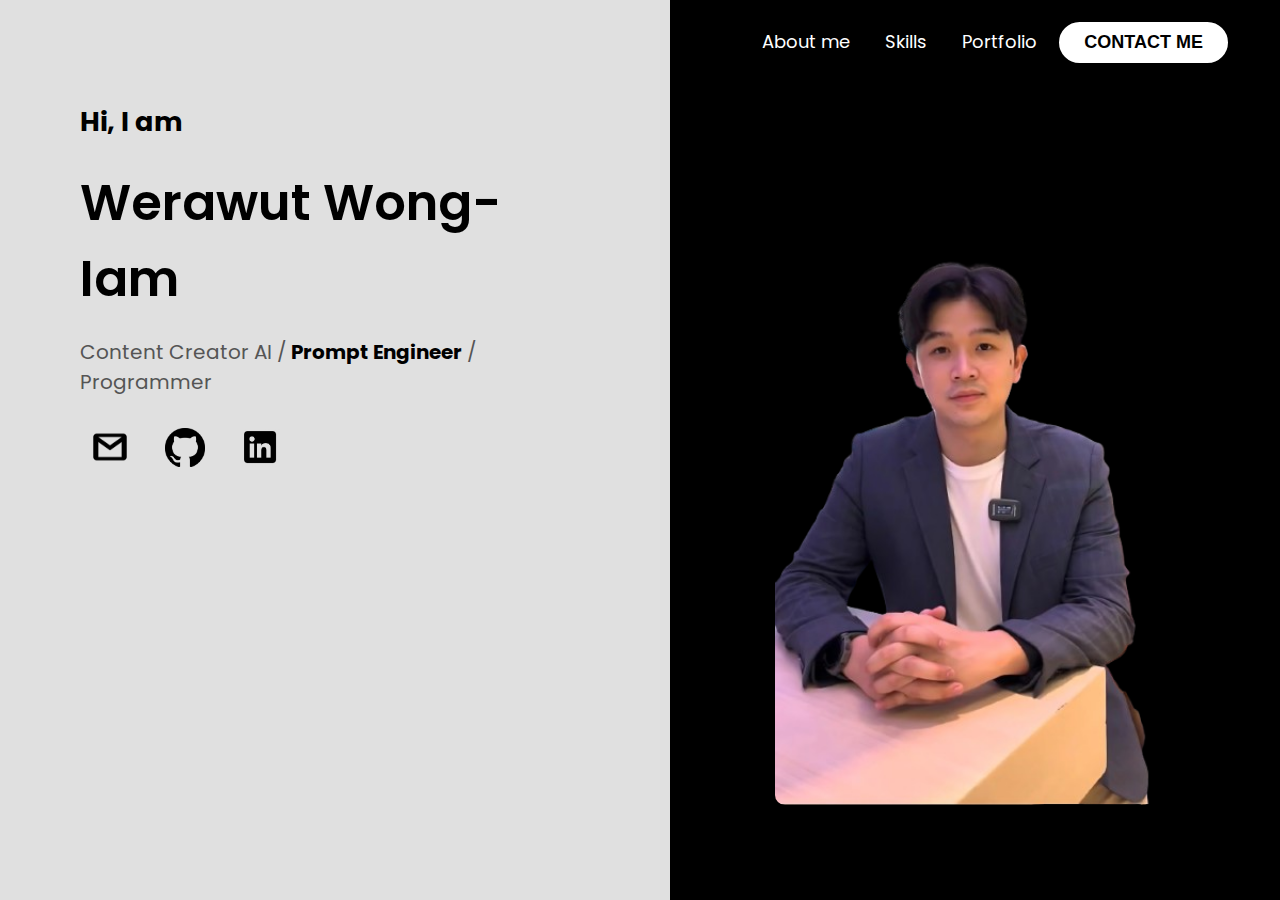
<file: Myportfolio/index.html>
<!DOCTYPE html>
<html lang="en">
<head>
    <meta charset="UTF-8">
    <meta name="viewport" content="width=device-width, initial-scale=1.0">
    <title>Portfolio - Werawut Wong-Iam</title>
    <link href="https://fonts.googleapis.com/css2?family=Poppins:wght@300;400;600&display=swap" rel="stylesheet">
    <link rel="stylesheet" href="styles.css">
</head>
<body>
    <div class="container">
        <div class="left-side">
            <div class="logo"></div>
            <h2>Hi, I am</h2>
            <h1>Werawut Wong-Iam</h1>
            <p class="role">Content Creator AI /<span> Prompt Engineer</span> / Programmer</p>
            <div class="social-icons">
                <a href="#"><img src="image/pngegg (2).png" alt="Email"></a>
                <a href="#"><img src="image/pngegg (4).png" alt="GitHub"></a>
                <a href="#"><img src="image/linkedin-icon.png" alt="LinkedIn"></a>
            </div>
        </div>
        <div class="right-side">
            <nav>
                <a href="about.html">About me</a>
                <a href="Skills.html">Skills</a>
                <a href="Portfolio.html">Portfolio</a>
                <button class="contact-btn" onclick="window.location.href='CONTACTME.html'">CONTACT ME</button>
            </nav>
            <img src="image/topimgae.png" alt="Werawut Wong-Iam" class="profile-image">
        </div>
    </div>
</body>
</html>
</file>
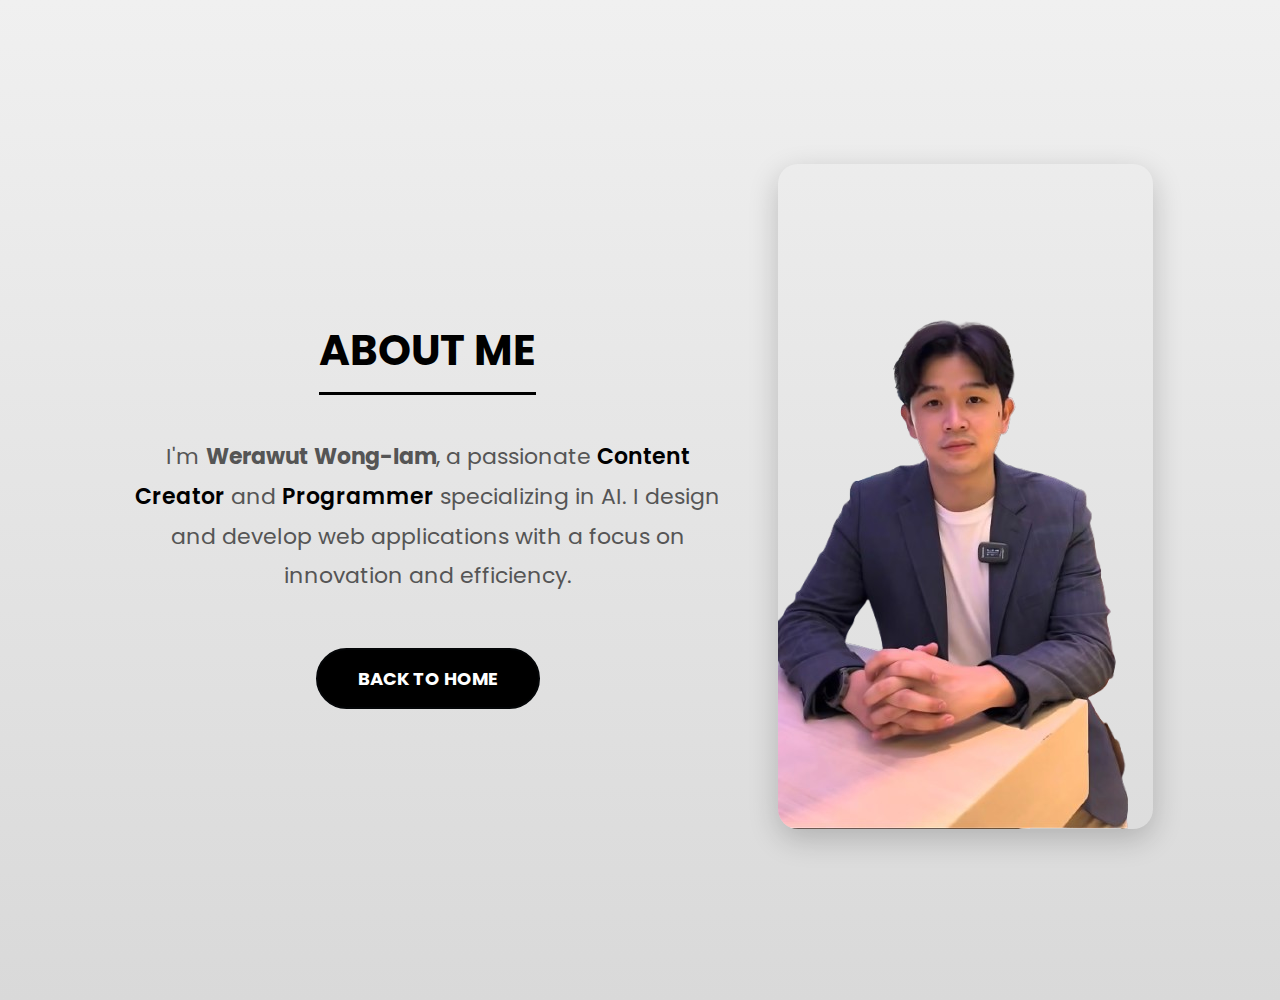
<file: Myportfolio/about.html>
<!DOCTYPE html>
<html lang="en">
<head>
    <meta charset="UTF-8">
    <meta name="viewport" content="width=device-width, initial-scale=1.0">
    <title>About Me - Werawut Wong-Iam</title>
    <link href="https://fonts.googleapis.com/css2?family=Poppins:wght@300;400;600&display=swap" rel="stylesheet">
    <link rel="stylesheet" href="stylesaboutme.css">
</head>
<body>
    <div class="about-container">
        <div class="about-content">
            <h1>ABOUT ME</h1>
            <p>
                I'm <strong>Werawut Wong-Iam</strong>, a passionate <span class="highlight">Content Creator</span> and <span class="highlight">Programmer</span> specializing in AI. 
                I design and develop web applications with a focus on innovation and efficiency.
            </p>
            <a href="index.html" class="btn-back">BACK TO HOME</a>
        </div>
        <div class="about-image">
            <img src="image/topimgae.png" alt="Werawut Wong-Iam">
        </div>
    </div>
</body>
</html>
</file>
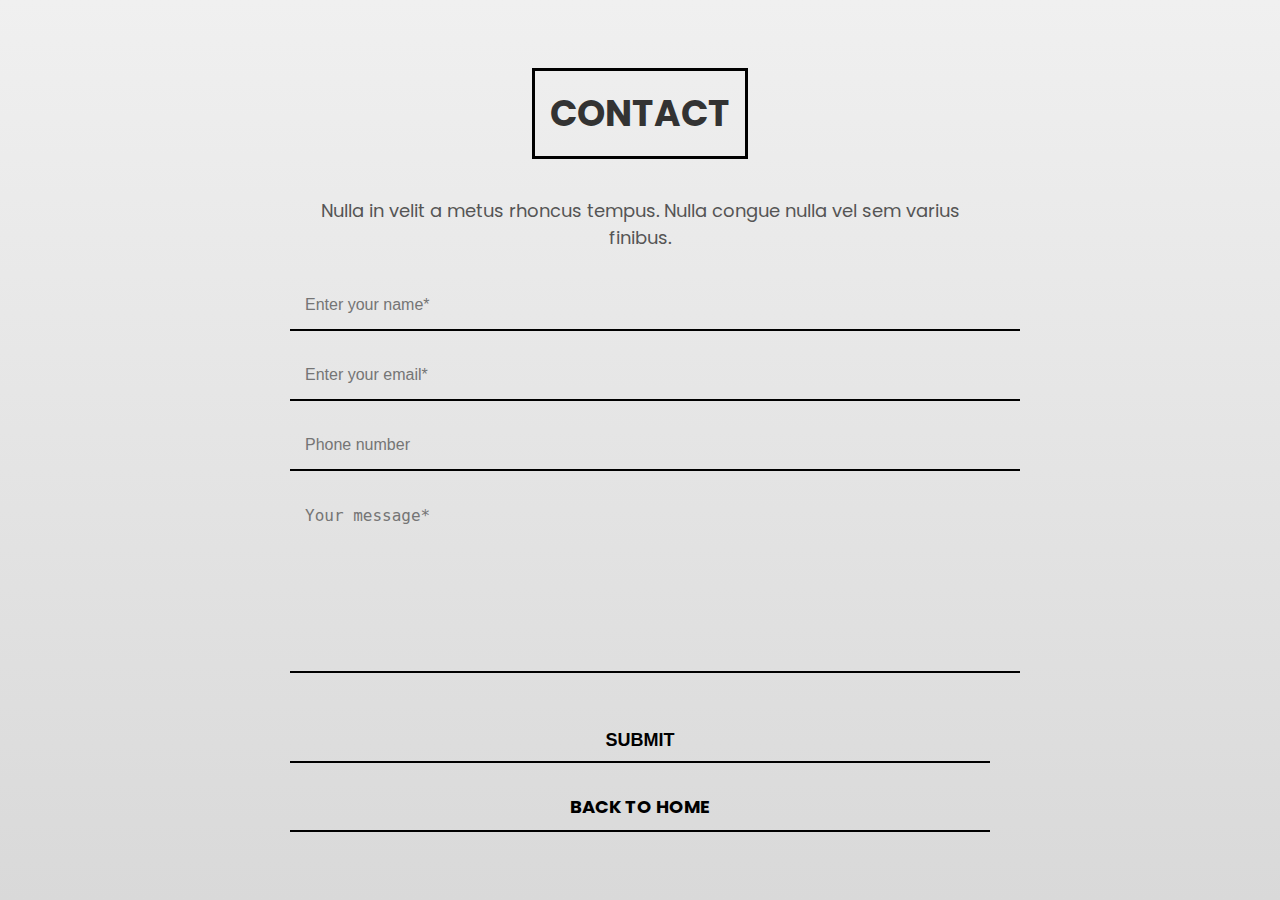
<file: Myportfolio/CONTACTME.html>
<!DOCTYPE html>
<html lang="en">
<head>
    <meta charset="UTF-8">
    <meta name="viewport" content="width=device-width, initial-scale=1.0">
    <title>Contact</title>
    <link href="https://fonts.googleapis.com/css2?family=Poppins:wght@300;400;600&display=swap" rel="stylesheet">
    <style>
        body {
            font-family: 'Poppins', sans-serif;
            margin: 0;
            padding: 0;
            background: linear-gradient(to bottom, #f0f0f0, #d9d9d9);
            color: #333;
            display: flex;
            justify-content: center;
            align-items: center;
            height: 100vh;
        }
        .contact-container {
            max-width: 700px;
            text-align: center;
            padding: 50px;
        }
        .contact-header {
            font-size: 36px;
            font-weight: 700;
            text-transform: uppercase;
            border: 3px solid #000;
            padding: 15px;
            display: inline-block;
            margin-bottom: 20px;
        }
        .contact-container p {
            font-size: 18px;
            color: #555;
            margin-bottom: 30px;
        }
        .contact-form input, .contact-form textarea {
            width: 100%;
            padding: 15px;
            margin-bottom: 20px;
            border: none;
            border-bottom: 2px solid #000;
            font-size: 16px;
            outline: none;
            background: transparent;
        }
        .contact-form textarea {
            height: 150px;
            resize: none;
        }
        .submit-btn, .btn-back {
            background: transparent;
            color: #000;
            font-size: 18px;
            font-weight: bold;
            border: none;
            border-bottom: 2px solid #000;
            padding: 10px 0;
            cursor: pointer;
            text-transform: uppercase;
            transition: all 0.3s ease-in-out;
            display: block;
            width: 100%;
            margin-top: 20px;
        }
        .submit-btn:hover, .btn-back:hover {
            color: #555;
            border-bottom: 2px solid #555;
        }
        .btn-back {
            text-decoration: none;
            display: inline-block;
            text-align: center;
        }
    </style>
</head>
<body>
    <div class="contact-container">
        <div class="contact-header">CONTACT</div>
        <p>Nulla in velit a metus rhoncus tempus. Nulla congue nulla vel sem varius finibus.</p>
        <form class="contact-form">
            <input type="text" placeholder="Enter your name*" required>
            <input type="email" placeholder="Enter your email*" required>
            <input type="text" placeholder="Phone number">
            <textarea placeholder="Your message*" required></textarea>
            <button type="submit" class="submit-btn">Submit</button>
        </form>
        <a href="index.html" class="btn-back">Back to Home</a>
    </div>
</body>
</html>
</file>
<file: Myportfolio/styles.css>
body {
    margin: 0;
    font-family: Arial, sans-serif;
}

.container {
    display: flex;
    height: 100vh;
}

.left-side {
    width: 50%;
    background-color: #e0e0e0;
    padding: 50px;
}

.right-side {
    width: 50%;
    background-color: #000;
    color: #fff;
    display: flex;
    flex-direction: column;
    align-items: flex-end;
    justify-content: center;
    padding: 50px;
}

.logo {
    font-size: 32px;
    font-weight: bold;
}

h1 {
    font-size: 48px;
    margin: 10px 0;
}

.role {
    font-size: 20px;
    color: #555;
}

.role span {
    font-weight: bold;
    color: #000;
}

.social-icons img {
    width: 40px;
    margin: 10px;
}

nav {
    position: absolute;
    top: 20px;
    right: 50px;
}

nav a {
    color: #fff;
    margin: 0 15px;
    text-decoration: none;
    font-size: 18px;
}

.contact-btn {
    background-color: #fff;
    color: #000;
    border: none;
    padding: 10px 20px;
    font-size: 18px;
    cursor: pointer;
    border-radius: 20px;
}

.profile-image {
    width: 400px;
    border-radius: 10px;
}

.profile-image {
    width: 80%;  /* ลดขนาดเพื่อให้ดูไม่แน่นเกินไป */
    max-width: 400px;
    display: block;
    margin: auto;
    border-radius: 10px; /* ทำให้ขอบมนขึ้นเล็กน้อย */
}

body {
    font-family: 'Poppins', sans-serif;
    font-size: 18px;
}
h1 {
    font-size: 50px;
    font-weight: 600;
}
p {
    font-size: 22px;
    color: #555;
}
.contact-btn {
    background-color: #ffffff;
    color: #000;
    padding: 10px 25px;
    border: 2px solid #000;
    border-radius: 30px;
    font-weight: bold;
    transition: all 0.3s ease-in-out;
}
.contact-btn:hover {
    background-color: #000;
    color: #fff;
}
.left-side {
    padding: 80px;
}
.right-side {
    padding: 50px;
    text-align: center;
}
.social-icons img {
    width: 40px;
    margin-right: 20px;
    transition: transform 0.3s ease;
}

.social-icons img:hover {
    transform: scale(1.2);
}
@keyframes fadeIn {
    from {
        opacity: 0;
        transform: translateY(20px);
    }
    to {
        opacity: 1;
        transform: translateY(0);
    }
}

.profile-image {
    animation: fadeIn 1s ease-in-out;
}
</file>
<file: Myportfolio/stylesaboutme.css>
/* ตั้งค่าพื้นฐานของเว็บเพจ */
body {
    font-family: 'Poppins', sans-serif;
    margin: 0;
    padding: 0;
    background: linear-gradient(to bottom, #f0f0f0, #d9d9d9);
    color: #333;
}

/* คอนเทนเนอร์หลัก */
.about-container {
    display: flex;
    align-items: center;
    justify-content: center;
    height: 100vh;
    gap: 50px;
    padding: 50px;
}

/* ข้อมูลส่วนเนื้อหา */
.about-content {
    max-width: 600px;
    text-align: center;
}

.about-content h1 {
    font-size: 42px;
    font-weight: 700;
    color: #000;
    border-bottom: 3px solid #000000;
    display: inline-block;
    padding-bottom: 10px;
    margin-bottom: 20px;
    text-transform: uppercase;
}

.about-content p {
    font-size: 22px;
    line-height: 1.8;
    color: #555;
}

.about-content .highlight {
    color: #000000;
    font-weight: 600;
}

/* ปุ่มกลับหน้าแรก */
.btn-back {
    display: inline-block;
    margin-top: 30px;
    padding: 15px 40px;
    background: #000000;
    color: #fff;
    font-size: 18px;
    text-decoration: none;
    border-radius: 50px;
    font-weight: bold;
    transition: all 0.3s ease-in-out;
    border: 2px solid #040608;
}

.btn-back:hover {
    background: #fff;
    color: #000000;
    border: 2px solid #000000;
    transform: translateY(-3px);
}

/* ส่วนรูปภาพ */
.about-image img {
    max-width: 400px;
    border-radius: 20px;
    box-shadow: 0 10px 30px rgba(0, 0, 0, 0.2);
    animation: fadeIn 1.2s ease-in-out;
}

/* การตอบสนองต่อหน้าจอขนาดเล็ก */
@media (max-width: 1024px) {
    .about-container {
        flex-direction: column;
        text-align: center;
    }

    .about-content {
        max-width: 90%;
    }

    .about-image img {
        max-width: 80%;
    }
}

@media (max-width: 768px) {
    .about-content h1 {
        font-size: 36px;
    }

    .about-content p {
        font-size: 20px;
    }

    .btn-back {
        padding: 12px 30px;
        font-size: 16px;
    }
}

@media (max-width: 480px) {
    .about-content h1 {
        font-size: 30px;
    }

    .about-content p {
        font-size: 18px;
    }

    .about-image img {
        max-width: 90%;
    }
}

/* แอนิเมชัน fade-in */
@keyframes fadeIn {
    from {
        opacity: 0;
        transform: translateY(20px);
    }
    to {
        opacity: 1;
        transform: translateY(0);
    }
}
</file>
